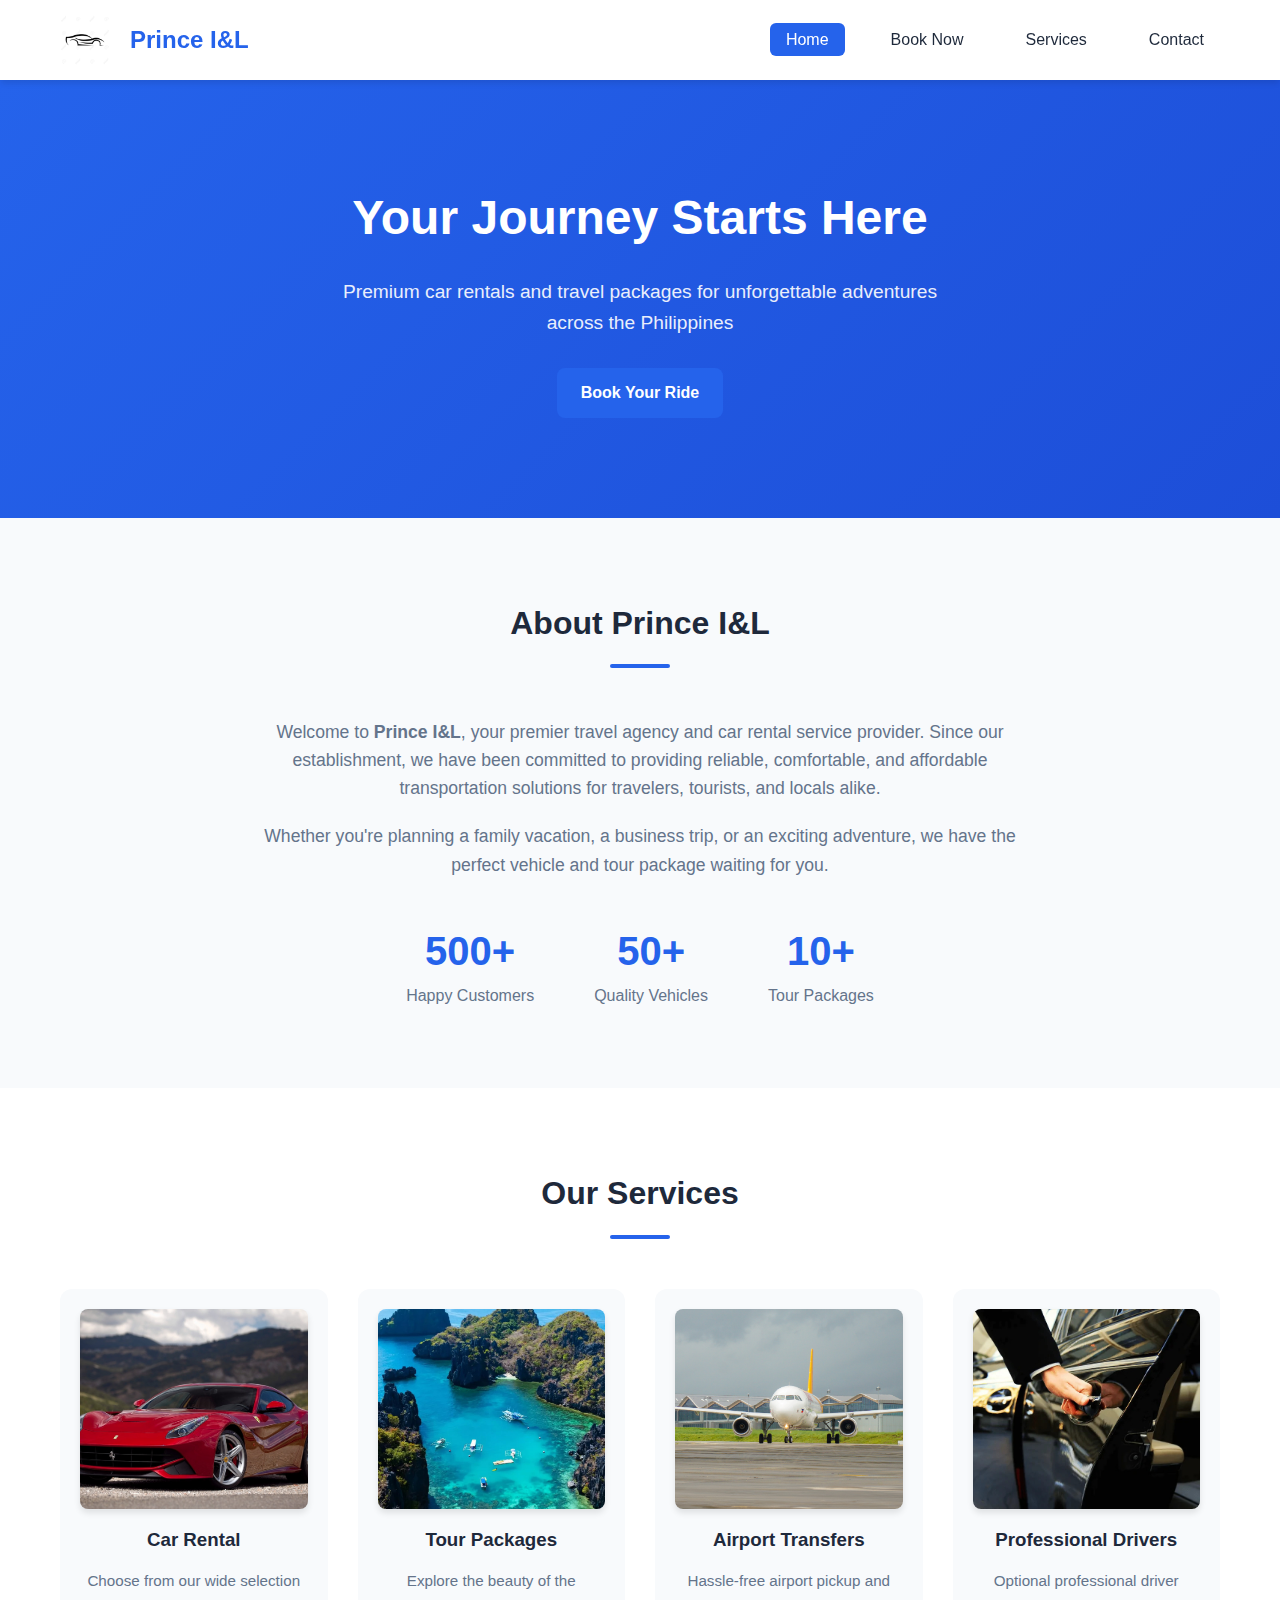
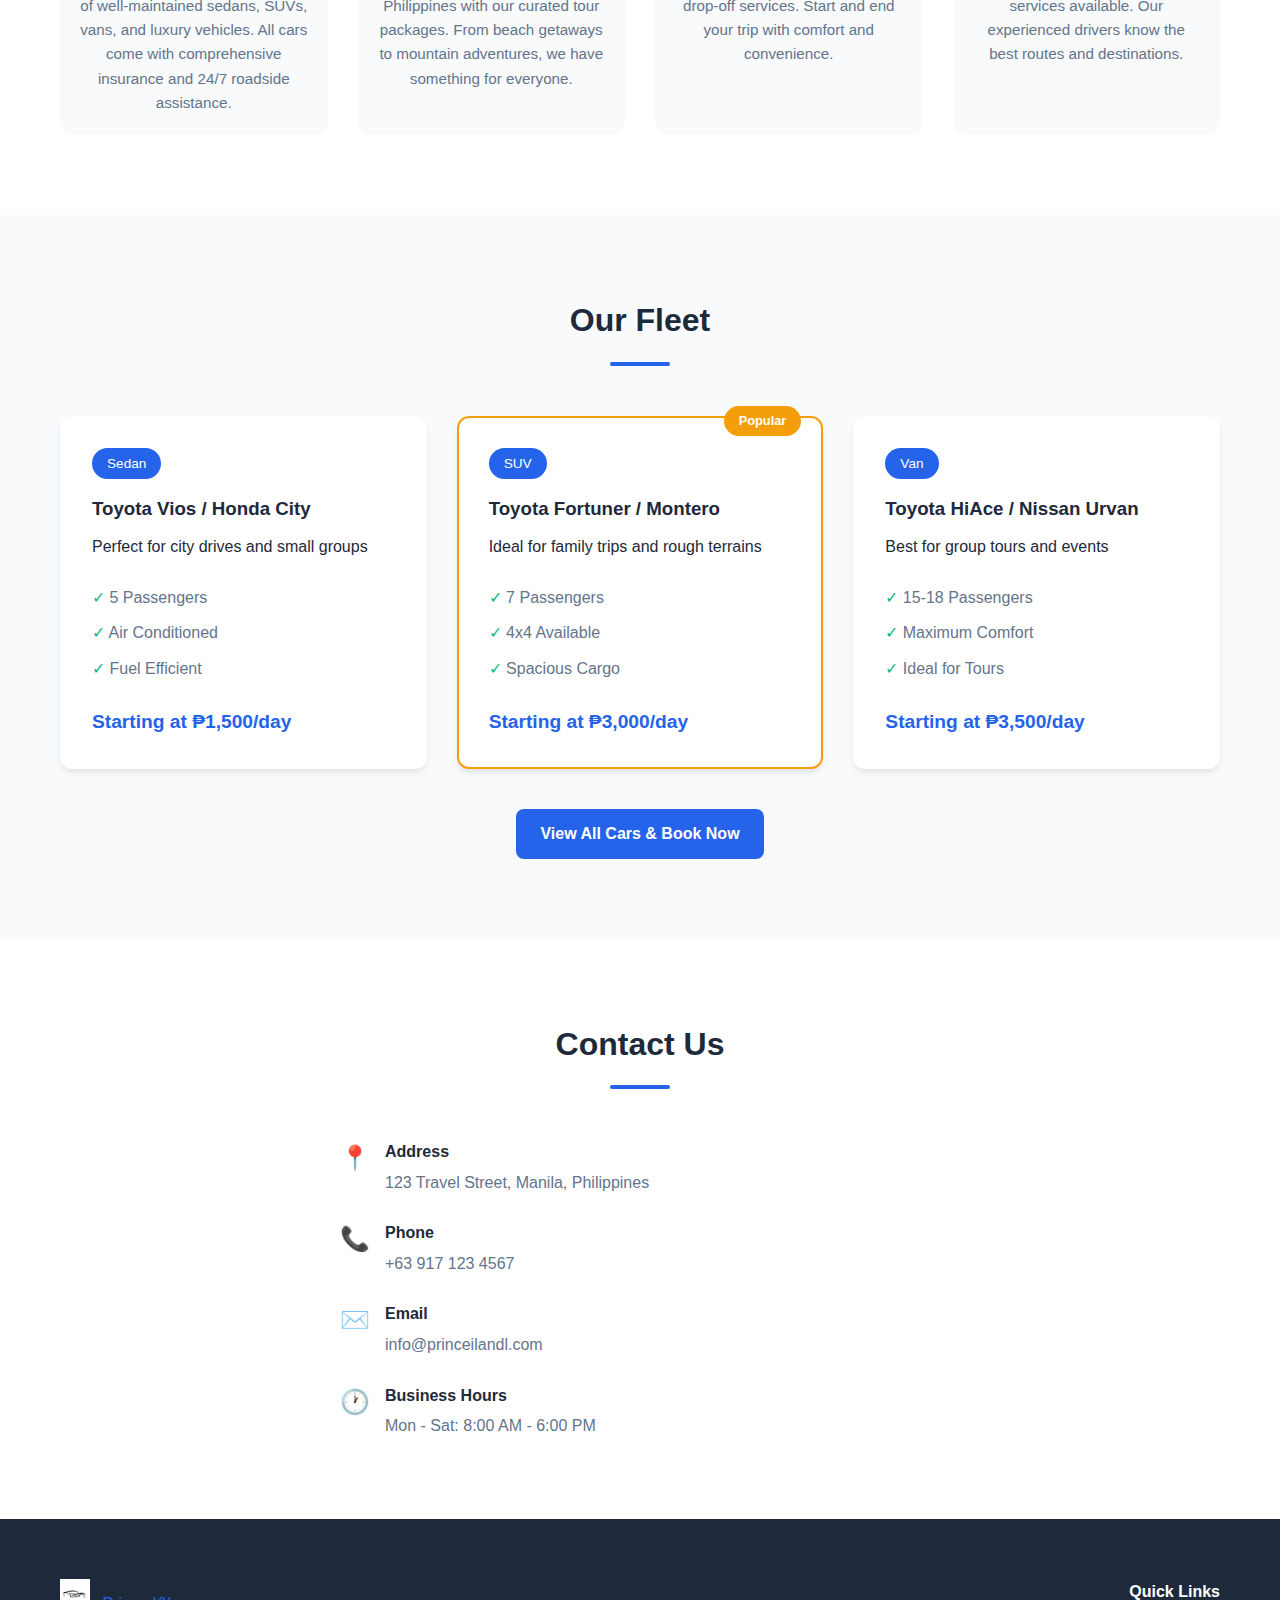
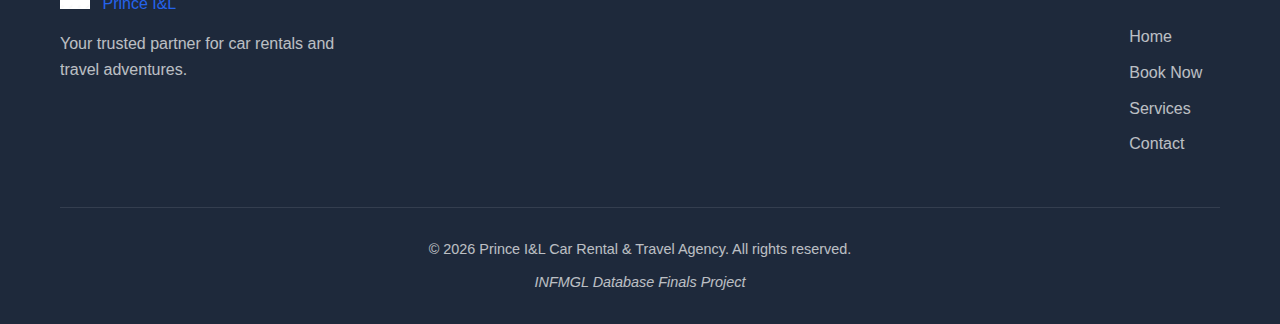
<file: INFMGL DB/temp_war/index.html>
<!DOCTYPE html>
<html lang="en">

<head>
    <meta charset="UTF-8">
    <meta name="viewport" content="width=device-width, initial-scale=1.0">
    <meta name="description"
        content="Prince I&L - Your trusted car rental and travel agency. Book quality rental cars for your next adventure.">
    <title>Prince I&L - Car Rental & Travel Agency</title>
    <link rel="stylesheet" href="css/style.css?v=2">
</head>

<body>
    <!-- Navigation -->
    <nav class="navbar">
        <div class="container">
            <a href="index.html" class="logo">
                <img src="images/logo.jpg" alt="Prince I&L Logo" class="logo-img">
                <span class="logo-text">Prince I&L</span>
            </a>
            <ul class="nav-links">
                <li><a href="index.html" class="active">Home</a></li>
                <li><a href="booking.html">Book Now</a></li>
                <li><a href="#services">Services</a></li>
                <li><a href="#contact">Contact</a></li>
            </ul>
        </div>
    </nav>

    <!-- Hero Section -->
    <header class="hero">
        <div class="hero-content">
            <h1>Your Journey Starts Here</h1>
            <p>Premium car rentals and travel packages for unforgettable adventures across the Philippines</p>
            <a href="booking.html" class="btn btn-primary">Book Your Ride</a>
        </div>
    </header>

    <!-- About Section -->
    <section id="about" class="section about">
        <div class="container">
            <h2 class="section-title">About Prince I&L</h2>
            <div class="about-content">
                <div class="about-text">
                    <p>Welcome to <strong>Prince I&L</strong>, your premier travel agency and car rental service
                        provider.
                        Since our establishment, we have been committed to providing reliable, comfortable, and
                        affordable
                        transportation solutions for travelers, tourists, and locals alike.</p>
                    <p>Whether you're planning a family vacation, a business trip, or an exciting adventure,
                        we have the perfect vehicle and tour package waiting for you.</p>
                </div>
                <div class="stats">
                    <div class="stat-item">
                        <span class="stat-number">500+</span>
                        <span class="stat-label">Happy Customers</span>
                    </div>
                    <div class="stat-item">
                        <span class="stat-number">50+</span>
                        <span class="stat-label">Quality Vehicles</span>
                    </div>
                    <div class="stat-item">
                        <span class="stat-number">10+</span>
                        <span class="stat-label">Tour Packages</span>
                    </div>
                </div>
            </div>
        </div>
    </section>

    <!-- Services Section -->
    <section id="services" class="section services">
        <div class="container">
            <h2 class="section-title">Our Services</h2>
            <div class="services-grid">
                <div class="service-card">
                    <img src="images/service-car.jpg" alt="Car Rental" class="service-img">
                    <h3>Car Rental</h3>
                    <p>Choose from our wide selection of well-maintained sedans, SUVs, vans, and luxury vehicles.
                        All cars come with comprehensive insurance and 24/7 roadside assistance.</p>
                </div>
                <div class="service-card">
                    <img src="images/service-tour.jpg" alt="Tour Packages" class="service-img">
                    <h3>Tour Packages</h3>
                    <p>Explore the beauty of the Philippines with our curated tour packages.
                        From beach getaways to mountain adventures, we have something for everyone.</p>
                </div>
                <div class="service-card">
                    <img src="images/service-airport.jpg" alt="Airport Transfers" class="service-img">
                    <h3>Airport Transfers</h3>
                    <p>Hassle-free airport pickup and drop-off services.
                        Start and end your trip with comfort and convenience.</p>
                </div>
                <div class="service-card">
                    <img src="images/service-driver.jpg?v=new" alt="Professional Drivers" class="service-img">
                    <h3>Professional Drivers</h3>
                    <p>Optional professional driver services available.
                        Our experienced drivers know the best routes and destinations.</p>
                </div>
            </div>
        </div>
    </section>

    <!-- Fleet Section -->
    <section id="fleet" class="section fleet">
        <div class="container">
            <h2 class="section-title">Our Fleet</h2>
            <div class="fleet-grid">
                <div class="fleet-card">
                    <div class="fleet-category">Sedan</div>
                    <h3>Toyota Vios / Honda City</h3>
                    <p>Perfect for city drives and small groups</p>
                    <ul>
                        <li>5 Passengers</li>
                        <li>Air Conditioned</li>
                        <li>Fuel Efficient</li>
                    </ul>
                    <p class="price">Starting at ₱1,500/day</p>
                </div>
                <div class="fleet-card featured">
                    <div class="fleet-category">SUV</div>
                    <h3>Toyota Fortuner / Montero</h3>
                    <p>Ideal for family trips and rough terrains</p>
                    <ul>
                        <li>7 Passengers</li>
                        <li>4x4 Available</li>
                        <li>Spacious Cargo</li>
                    </ul>
                    <p class="price">Starting at ₱3,000/day</p>
                </div>
                <div class="fleet-card">
                    <div class="fleet-category">Van</div>
                    <h3>Toyota HiAce / Nissan Urvan</h3>
                    <p>Best for group tours and events</p>
                    <ul>
                        <li>15-18 Passengers</li>
                        <li>Maximum Comfort</li>
                        <li>Ideal for Tours</li>
                    </ul>
                    <p class="price">Starting at ₱3,500/day</p>
                </div>
            </div>
            <div class="cta-center">
                <a href="booking.html" class="btn btn-primary">View All Cars & Book Now</a>
            </div>
        </div>
    </section>

    <!-- Contact Section -->
    <section id="contact" class="section contact">
        <div class="container">
            <h2 class="section-title">Contact Us</h2>
            <div class="contact-grid">
                <div class="contact-info">
                    <div class="contact-item">
                        <span class="contact-icon">📍</span>
                        <div>
                            <h4>Address</h4>
                            <p>123 Travel Street, Manila, Philippines</p>
                        </div>
                    </div>
                    <div class="contact-item">
                        <span class="contact-icon">📞</span>
                        <div>
                            <h4>Phone</h4>
                            <p>+63 917 123 4567</p>
                        </div>
                    </div>
                    <div class="contact-item">
                        <span class="contact-icon">✉️</span>
                        <div>
                            <h4>Email</h4>
                            <p>info@princeilandl.com</p>
                        </div>
                    </div>
                    <div class="contact-item">
                        <span class="contact-icon">🕐</span>
                        <div>
                            <h4>Business Hours</h4>
                            <p>Mon - Sat: 8:00 AM - 6:00 PM</p>
                        </div>
                    </div>
                </div>
            </div>
        </div>
    </section>

    <!-- Footer -->
    <footer class="footer">
        <div class="container">
            <div class="footer-content">
                <div class="footer-brand">
                    <img src="images/logo.jpg" alt="Prince I&L" class="logo-img-small">
                    <span class="logo-text">Prince I&L</span>
                    <p>Your trusted partner for car rentals and travel adventures.</p>
                </div>
                <div class="footer-links">
                    <h4>Quick Links</h4>
                    <ul>
                        <li><a href="index.html">Home</a></li>
                        <li><a href="booking.html">Book Now</a></li>
                        <li><a href="#services">Services</a></li>
                        <li><a href="#contact">Contact</a></li>
                    </ul>
                </div>
            </div>
            <div class="footer-bottom">
                <p>&copy; 2026 Prince I&L Car Rental & Travel Agency. All rights reserved.</p>
                <p class="college-credit">INFMGL Database Finals Project</p>
            </div>
        </div>
    </footer>
</body>

</html>
</file>
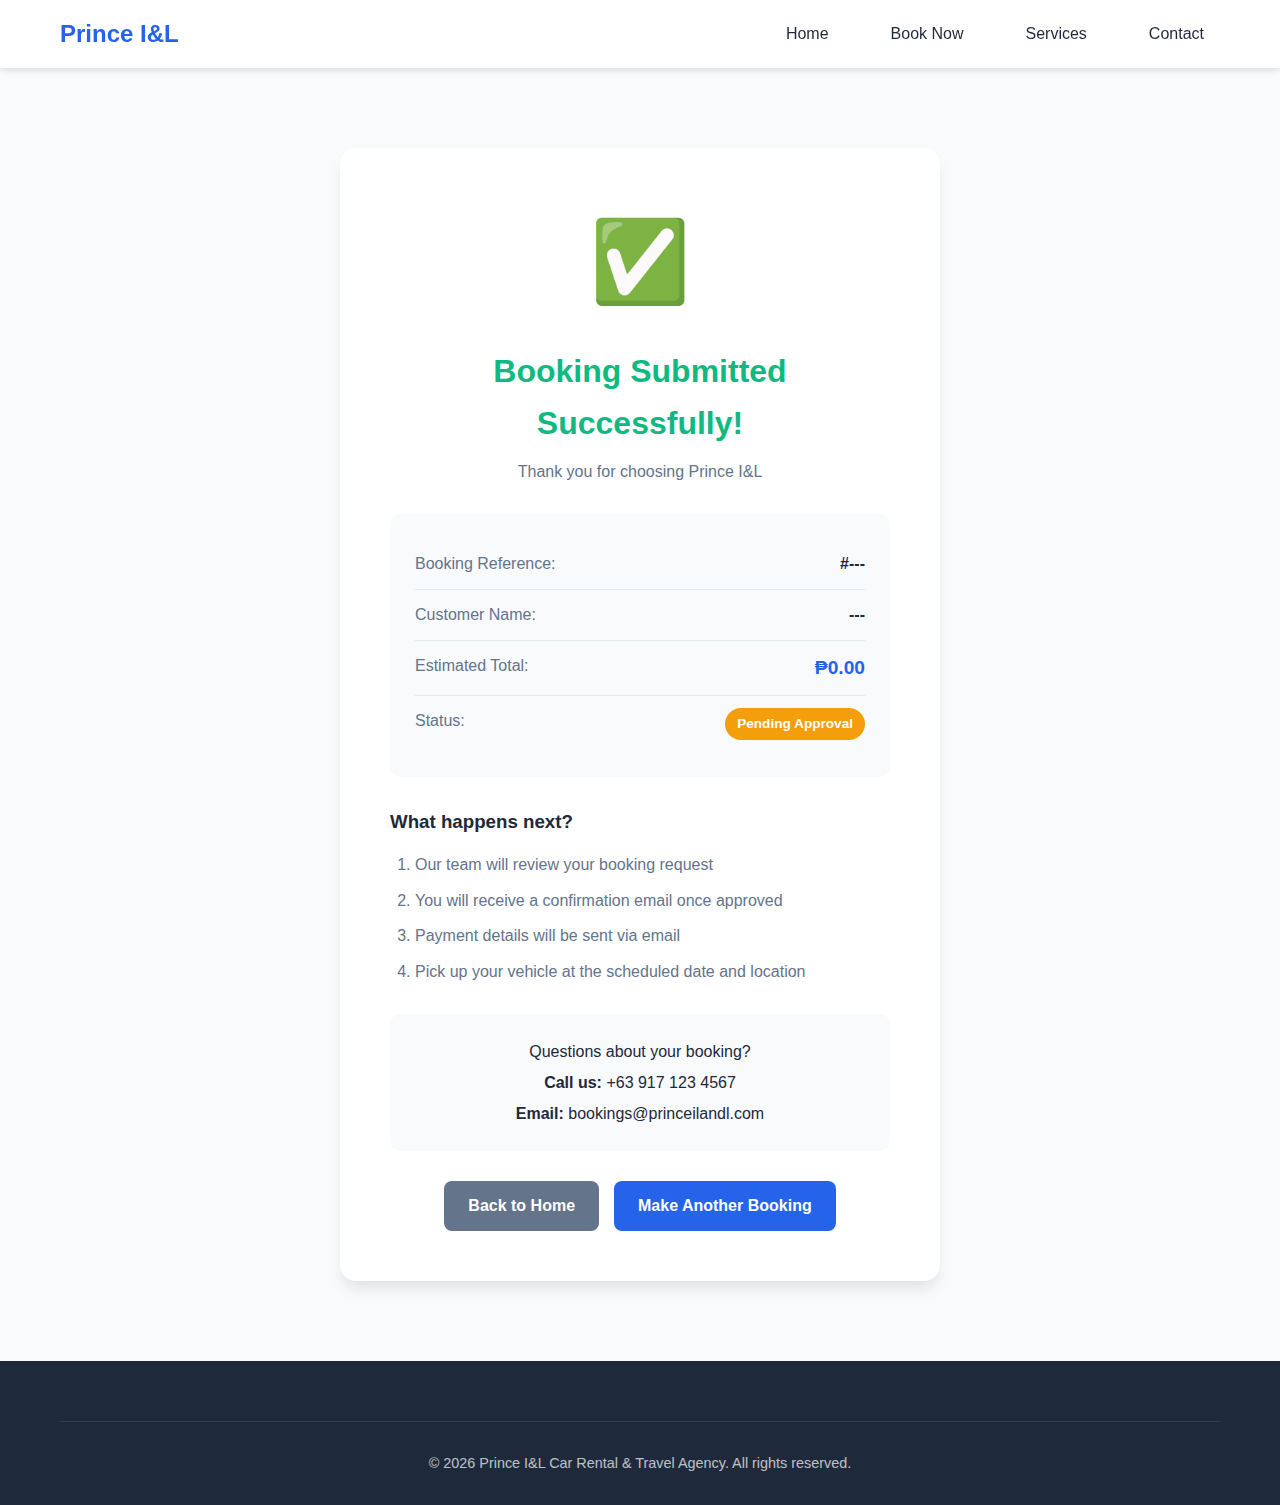
<file: INFMGL DB/temp_war/confirmation.html>
<!DOCTYPE html>
<html lang="en">

<head>
    <meta charset="UTF-8">
    <meta name="viewport" content="width=device-width, initial-scale=1.0">
    <meta name="description" content="Booking Confirmed - Prince I&L Car Rental & Travel Agency">
    <title>Booking Confirmed - Prince I&L</title>
    <link rel="stylesheet" href="css/style.css">
</head>

<body>
    <!-- Navigation -->
    <nav class="navbar">
        <div class="container">
            <a href="index.html" class="logo">
                <span class="logo-icon">🚗</span>
                <span class="logo-text">Prince I&L</span>
            </a>
            <ul class="nav-links">
                <li><a href="index.html">Home</a></li>
                <li><a href="booking.html">Book Now</a></li>
                <li><a href="index.html#services">Services</a></li>
                <li><a href="index.html#contact">Contact</a></li>
            </ul>
        </div>
    </nav>

    <!-- Confirmation Content -->
    <section class="section confirmation-section">
        <div class="container">
            <div class="confirmation-card">
                <div class="confirmation-icon">✅</div>
                <h1>Booking Submitted Successfully!</h1>
                <p class="confirmation-subtitle">Thank you for choosing Prince I&L</p>

                <div class="confirmation-details">
                    <div class="detail-row">
                        <span class="detail-label">Booking Reference:</span>
                        <span class="detail-value" id="bookingId">#---</span>
                    </div>
                    <div class="detail-row">
                        <span class="detail-label">Customer Name:</span>
                        <span class="detail-value" id="customerName">---</span>
                    </div>
                    <div class="detail-row">
                        <span class="detail-label">Estimated Total:</span>
                        <span class="detail-value highlight" id="totalEstimated">₱0.00</span>
                    </div>
                    <div class="detail-row">
                        <span class="detail-label">Status:</span>
                        <span class="detail-value status-pending">Pending Approval</span>
                    </div>
                </div>

                <div class="confirmation-message">
                    <h3>What happens next?</h3>
                    <ol>
                        <li>Our team will review your booking request</li>
                        <li>You will receive a confirmation email once approved</li>
                        <li>Payment details will be sent via email</li>
                        <li>Pick up your vehicle at the scheduled date and location</li>
                    </ol>
                </div>

                <div class="confirmation-contact">
                    <p>Questions about your booking?</p>
                    <p><strong>Call us:</strong> +63 917 123 4567</p>
                    <p><strong>Email:</strong> bookings@princeilandl.com</p>
                </div>

                <div class="confirmation-actions">
                    <a href="index.html" class="btn btn-secondary">Back to Home</a>
                    <a href="booking.html" class="btn btn-primary">Make Another Booking</a>
                </div>
            </div>
        </div>
    </section>

    <!-- Footer -->
    <footer class="footer">
        <div class="container">
            <div class="footer-bottom">
                <p>&copy; 2026 Prince I&L Car Rental & Travel Agency. All rights reserved.</p>
            </div>
        </div>
    </footer>

    <script>
        // ============================================
        // Parse URL Parameters and Display Details
        // ============================================
        document.addEventListener('DOMContentLoaded', function () {
            const urlParams = new URLSearchParams(window.location.search);

            // Get booking details from URL
            const bookingId = urlParams.get('bookingId');
            const customerName = urlParams.get('customerName');
            const totalEstimated = urlParams.get('totalEstimated');

            // Update display
            if (bookingId) {
                document.getElementById('bookingId').textContent = '#' + bookingId.padStart(6, '0');
            }

            if (customerName) {
                document.getElementById('customerName').textContent = decodeURIComponent(customerName);
            }

            if (totalEstimated) {
                document.getElementById('totalEstimated').textContent =
                    '₱' + parseFloat(totalEstimated).toLocaleString('en-PH', {
                        minimumFractionDigits: 2,
                        maximumFractionDigits: 2
                    });
            }
        });
    </script>
</body>

</html>
</file>
<file: INFMGL DB/temp_war/css/style.css>
/* ============================================
   TravelWheels Car Rental - Stylesheet
   Clean, minimal CSS for college project
   ============================================ */

/* ============================================
   CSS Variables (Color Scheme)
   ============================================ */
:root {
    --primary-color: #2563eb;
    --primary-dark: #1d4ed8;
    --secondary-color: #64748b;
    --accent-color: #f59e0b;
    --success-color: #10b981;
    --error-color: #ef4444;
    --text-color: #1e293b;
    --text-light: #64748b;
    --bg-color: #f8fafc;
    --white: #ffffff;
    --border-color: #e2e8f0;
    --shadow: 0 4px 6px -1px rgba(0, 0, 0, 0.1);
    --shadow-lg: 0 10px 15px -3px rgba(0, 0, 0, 0.1);
}

/* ============================================
   Reset & Base Styles
   ============================================ */
* {
    margin: 0;
    padding: 0;
    box-sizing: border-box;
}

body {
    font-family: 'Segoe UI', Tahoma, Geneva, Verdana, sans-serif;
    line-height: 1.6;
    color: var(--text-color);
    background-color: var(--bg-color);
}

a {
    text-decoration: none;
    color: inherit;
}

ul {
    list-style: none;
}

img {
    max-width: 100%;
}

/* ============================================
   Layout Container
   ============================================ */
.container {
    max-width: 1200px;
    margin: 0 auto;
    padding: 0 20px;
}

/* ============================================
   Navigation Bar
   ============================================ */
.navbar {
    background: var(--white);
    padding: 15px 0;
    box-shadow: var(--shadow);
    position: sticky;
    top: 0;
    z-index: 100;
}

.navbar .container {
    display: flex;
    justify-content: space-between;
    align-items: center;
}

.logo {
    display: flex;
    align-items: center;
    gap: 10px;
    font-size: 1.5rem;
    font-weight: bold;
}

.logo-icon {
    font-size: 2rem;
}

.logo-text {
    color: var(--primary-color);
}

.nav-links {
    display: flex;
    gap: 30px;
}

.nav-links a {
    color: var(--text-color);
    font-weight: 500;
    padding: 8px 16px;
    border-radius: 6px;
    transition: all 0.3s ease;
}

.nav-links a:hover,
.nav-links a.active {
    background: var(--primary-color);
    color: var(--white);
}

/* ============================================
   Buttons
   ============================================ */
.btn {
    display: inline-flex;
    align-items: center;
    gap: 8px;
    padding: 12px 24px;
    border: none;
    border-radius: 8px;
    font-size: 1rem;
    font-weight: 600;
    cursor: pointer;
    transition: all 0.3s ease;
}

.btn-primary {
    background: var(--primary-color);
    color: var(--white);
}

.btn-primary:hover {
    background: var(--primary-dark);
    transform: translateY(-2px);
    box-shadow: var(--shadow-lg);
}

.btn-secondary {
    background: var(--secondary-color);
    color: var(--white);
}

.btn-secondary:hover {
    background: #475569;
}

.btn-large {
    padding: 16px 32px;
    font-size: 1.1rem;
}

/* ============================================
   Hero Section
   ============================================ */
.hero {
    background: linear-gradient(135deg, var(--primary-color) 0%, var(--primary-dark) 100%);
    color: var(--white);
    padding: 100px 20px;
    text-align: center;
}

.hero h1 {
    font-size: 3rem;
    margin-bottom: 20px;
}

.hero p {
    font-size: 1.2rem;
    margin-bottom: 30px;
    opacity: 0.9;
    max-width: 600px;
    margin-left: auto;
    margin-right: auto;
}

/* ============================================
   Page Header (Non-home pages)
   ============================================ */
.page-header {
    background: linear-gradient(135deg, var(--primary-color) 0%, var(--primary-dark) 100%);
    color: var(--white);
    padding: 60px 20px;
    text-align: center;
}

.page-header h1 {
    font-size: 2.5rem;
    margin-bottom: 10px;
}

.page-header p {
    opacity: 0.9;
}

/* ============================================
   Sections
   ============================================ */
.section {
    padding: 80px 0;
}

.section-title {
    text-align: center;
    font-size: 2rem;
    margin-bottom: 50px;
    color: var(--text-color);
}

.section-title::after {
    content: '';
    display: block;
    width: 60px;
    height: 4px;
    background: var(--primary-color);
    margin: 15px auto 0;
    border-radius: 2px;
}

/* ============================================
   About Section
   ============================================ */
.about-content {
    max-width: 800px;
    margin: 0 auto;
    text-align: center;
}

.about-text p {
    margin-bottom: 20px;
    color: var(--text-light);
    font-size: 1.1rem;
}

.stats {
    display: flex;
    justify-content: center;
    gap: 60px;
    margin-top: 40px;
}

.stat-item {
    text-align: center;
}

.stat-number {
    display: block;
    font-size: 2.5rem;
    font-weight: bold;
    color: var(--primary-color);
}

.stat-label {
    color: var(--text-light);
}

/* ============================================
   Services Grid
   ============================================ */
.services {
    background: var(--white);
}

.services-grid {
    display: grid;
    grid-template-columns: repeat(auto-fit, minmax(250px, 1fr));
    gap: 30px;
}

.service-card {
    background: var(--bg-color);
    padding: 40px 30px;
    border-radius: 12px;
    text-align: center;
    transition: all 0.3s ease;
}

.service-card:hover {
    transform: translateY(-5px);
    box-shadow: var(--shadow-lg);
}

.service-icon {
    font-size: 3rem;
    margin-bottom: 20px;
}

.service-card h3 {
    margin-bottom: 15px;
    color: var(--text-color);
}

.service-card p {
    color: var(--text-light);
    font-size: 0.95rem;
}

/* ============================================
   Fleet Grid
   ============================================ */
.fleet-grid {
    display: grid;
    grid-template-columns: repeat(auto-fit, minmax(300px, 1fr));
    gap: 30px;
    margin-bottom: 40px;
}

.fleet-card {
    background: var(--white);
    padding: 30px;
    border-radius: 12px;
    box-shadow: var(--shadow);
    border: 2px solid transparent;
    transition: all 0.3s ease;
}

.fleet-card:hover {
    border-color: var(--primary-color);
}

.fleet-card.featured {
    border-color: var(--accent-color);
    position: relative;
}

.fleet-card.featured::before {
    content: 'Popular';
    position: absolute;
    top: -12px;
    right: 20px;
    background: var(--accent-color);
    color: var(--white);
    padding: 5px 15px;
    border-radius: 20px;
    font-size: 0.8rem;
    font-weight: bold;
}

.fleet-category {
    display: inline-block;
    background: var(--primary-color);
    color: var(--white);
    padding: 5px 15px;
    border-radius: 20px;
    font-size: 0.85rem;
    margin-bottom: 15px;
}

.fleet-card h3 {
    margin-bottom: 10px;
}

.fleet-card ul {
    margin: 20px 0;
}

.fleet-card li {
    padding: 5px 0;
    color: var(--text-light);
}

.fleet-card li::before {
    content: '✓ ';
    color: var(--success-color);
}

.price {
    font-size: 1.2rem;
    font-weight: bold;
    color: var(--primary-color);
}

.cta-center {
    text-align: center;
}

/* ============================================
   Contact Section
   ============================================ */
.contact {
    background: var(--white);
}

.contact-grid {
    max-width: 600px;
    margin: 0 auto;
}

.contact-info {
    display: grid;
    gap: 25px;
}

.contact-item {
    display: flex;
    align-items: flex-start;
    gap: 15px;
}

.contact-icon {
    font-size: 1.5rem;
}

.contact-item h4 {
    margin-bottom: 5px;
}

.contact-item p {
    color: var(--text-light);
}

/* ============================================
   Footer
   ============================================ */
.footer {
    background: var(--text-color);
    color: var(--white);
    padding: 60px 0 30px;
}

.footer-content {
    display: flex;
    justify-content: space-between;
    gap: 40px;
    margin-bottom: 40px;
}

.footer-brand p {
    margin-top: 15px;
    opacity: 0.7;
    max-width: 300px;
}

.footer-links h4 {
    margin-bottom: 20px;
}

.footer-links li {
    margin-bottom: 10px;
}

.footer-links a {
    opacity: 0.7;
    transition: opacity 0.3s ease;
}

.footer-links a:hover {
    opacity: 1;
}

.footer-bottom {
    text-align: center;
    padding-top: 30px;
    border-top: 1px solid rgba(255, 255, 255, 0.1);
}

.footer-bottom p {
    opacity: 0.7;
    font-size: 0.9rem;
}

.college-credit {
    margin-top: 10px;
    font-style: italic;
}

/* ============================================
   Booking Form
   ============================================ */
.booking-section {
    background: var(--white);
}

.booking-form {
    max-width: 800px;
    margin: 0 auto;
}

.form-section {
    background: var(--bg-color);
    padding: 30px;
    border-radius: 12px;
    margin-bottom: 25px;
}

.form-section h2 {
    display: flex;
    align-items: center;
    gap: 15px;
    margin-bottom: 25px;
    font-size: 1.3rem;
}

.section-number {
    display: inline-flex;
    align-items: center;
    justify-content: center;
    width: 35px;
    height: 35px;
    background: var(--primary-color);
    color: var(--white);
    border-radius: 50%;
    font-size: 1rem;
}

.form-grid {
    display: grid;
    grid-template-columns: repeat(2, 1fr);
    gap: 20px;
}

.form-group {
    display: flex;
    flex-direction: column;
}

.form-group.full-width {
    grid-column: span 2;
}

label {
    margin-bottom: 8px;
    font-weight: 500;
    color: var(--text-color);
}

.required {
    color: var(--error-color);
}

input,
select {
    padding: 12px 15px;
    border: 2px solid var(--border-color);
    border-radius: 8px;
    font-size: 1rem;
    transition: border-color 0.3s ease;
}

input:focus,
select:focus {
    outline: none;
    border-color: var(--primary-color);
}

.form-hint {
    margin-top: 8px;
    font-size: 0.9rem;
    color: var(--text-light);
}

/* ============================================
   Cost Section
   ============================================ */
.cost-section {
    background: linear-gradient(135deg, var(--primary-color) 0%, var(--primary-dark) 100%);
    color: var(--white);
}

.cost-section h2 {
    color: var(--white);
}

.cost-section .section-number {
    background: var(--white);
    color: var(--primary-color);
}

.cost-breakdown {
    background: rgba(255, 255, 255, 0.1);
    padding: 20px;
    border-radius: 8px;
}

.cost-row {
    display: flex;
    justify-content: space-between;
    padding: 10px 0;
    border-bottom: 1px solid rgba(255, 255, 255, 0.2);
}

.cost-row:last-child {
    border-bottom: none;
}

.cost-row.total {
    font-size: 1.3rem;
    font-weight: bold;
    margin-top: 10px;
    padding-top: 15px;
    border-top: 2px solid rgba(255, 255, 255, 0.3);
}

/* ============================================
   Form Actions
   ============================================ */
.form-actions {
    text-align: center;
    padding: 30px 0;
}

.form-note {
    margin-top: 20px;
    font-size: 0.9rem;
    color: var(--text-light);
}

/* ============================================
   Alert Messages
   ============================================ */
.alert {
    padding: 15px 20px;
    border-radius: 8px;
    margin-bottom: 25px;
}

.alert-error {
    background: #fef2f2;
    border: 1px solid var(--error-color);
    color: var(--error-color);
}

.alert-success {
    background: #f0fdf4;
    border: 1px solid var(--success-color);
    color: var(--success-color);
}

/* ============================================
   Confirmation Page
   ============================================ */
.confirmation-section {
    min-height: 60vh;
    display: flex;
    align-items: center;
}

.confirmation-card {
    max-width: 600px;
    margin: 0 auto;
    background: var(--white);
    padding: 50px;
    border-radius: 16px;
    box-shadow: var(--shadow-lg);
    text-align: center;
}

.confirmation-icon {
    font-size: 5rem;
    margin-bottom: 20px;
}

.confirmation-card h1 {
    color: var(--success-color);
    margin-bottom: 10px;
}

.confirmation-subtitle {
    color: var(--text-light);
    margin-bottom: 30px;
}

.confirmation-details {
    background: var(--bg-color);
    padding: 25px;
    border-radius: 10px;
    margin-bottom: 30px;
    text-align: left;
}

.detail-row {
    display: flex;
    justify-content: space-between;
    padding: 12px 0;
    border-bottom: 1px solid var(--border-color);
}

.detail-row:last-child {
    border-bottom: none;
}

.detail-label {
    color: var(--text-light);
}

.detail-value {
    font-weight: 600;
}

.detail-value.highlight {
    color: var(--primary-color);
    font-size: 1.2rem;
}

.status-pending {
    background: var(--accent-color);
    color: var(--white);
    padding: 5px 12px;
    border-radius: 20px;
    font-size: 0.85rem;
}

.confirmation-message {
    text-align: left;
    margin-bottom: 30px;
}

.confirmation-message h3 {
    margin-bottom: 15px;
}

.confirmation-message ol {
    padding-left: 25px;
}

.confirmation-message li {
    list-style: decimal;
    margin-bottom: 10px;
    color: var(--text-light);
}

.confirmation-contact {
    background: var(--bg-color);
    padding: 20px;
    border-radius: 10px;
    margin-bottom: 30px;
}

.confirmation-contact p {
    margin: 5px 0;
}

.confirmation-actions {
    display: flex;
    gap: 15px;
    justify-content: center;
}

/* ============================================
   Error Page
   ============================================ */
.error-section {
    min-height: 60vh;
    display: flex;
    align-items: center;
}

.error-card {
    max-width: 500px;
    margin: 0 auto;
    background: var(--white);
    padding: 50px;
    border-radius: 16px;
    box-shadow: var(--shadow-lg);
    text-align: center;
}

.error-icon {
    font-size: 5rem;
    margin-bottom: 20px;
}

.error-card h1 {
    color: var(--error-color);
    margin-bottom: 15px;
}

.error-card p {
    color: var(--text-light);
    margin-bottom: 10px;
}

.error-actions {
    display: flex;
    gap: 15px;
    justify-content: center;
    margin-top: 30px;
}

/* ============================================
   Responsive Design
   ============================================ */
@media (max-width: 768px) {
    .navbar .container {
        flex-direction: column;
        gap: 15px;
    }

    .nav-links {
        gap: 15px;
    }

    .hero h1 {
        font-size: 2rem;
    }

    .stats {
        flex-direction: column;
        gap: 30px;
    }

    .form-grid {
        grid-template-columns: 1fr;
    }

    .form-group.full-width {
        grid-column: span 1;
    }

    .footer-content {
        flex-direction: column;
        text-align: center;
    }

    .confirmation-actions,
    .error-actions {
        flex-direction: column;
    }
}

/* ============================================
   Image Icon Styles (CORRECTED)
   ============================================ */
.logo-img {
    height: 50px;
    width: auto;
    margin-right: 10px;
    max-width: 200px;
    /* Safety cap */
}

.logo-img-small {
    height: 30px;
    width: auto;
    margin-right: 8px;
}

.service-img {
    width: 100%;
    height: 200px;
    /* Larger rectangular display */
    object-fit: cover;
    /* Ensures photos don't stretch */
    border-radius: 8px;
    margin-bottom: 1rem;
    box-shadow: 0 4px 6px rgba(0, 0, 0, 0.1);
}

/* Update Service Card to handle images better */
.service-card {
    display: flex;
    flex-direction: column;
    align-items: center;
    padding: 20px;
    /* Reduced padding for better image fit */
    overflow: hidden;
}

/* Hide old emoji containers */
.logo-icon,
.service-icon {
    display: none;
}
</file>
